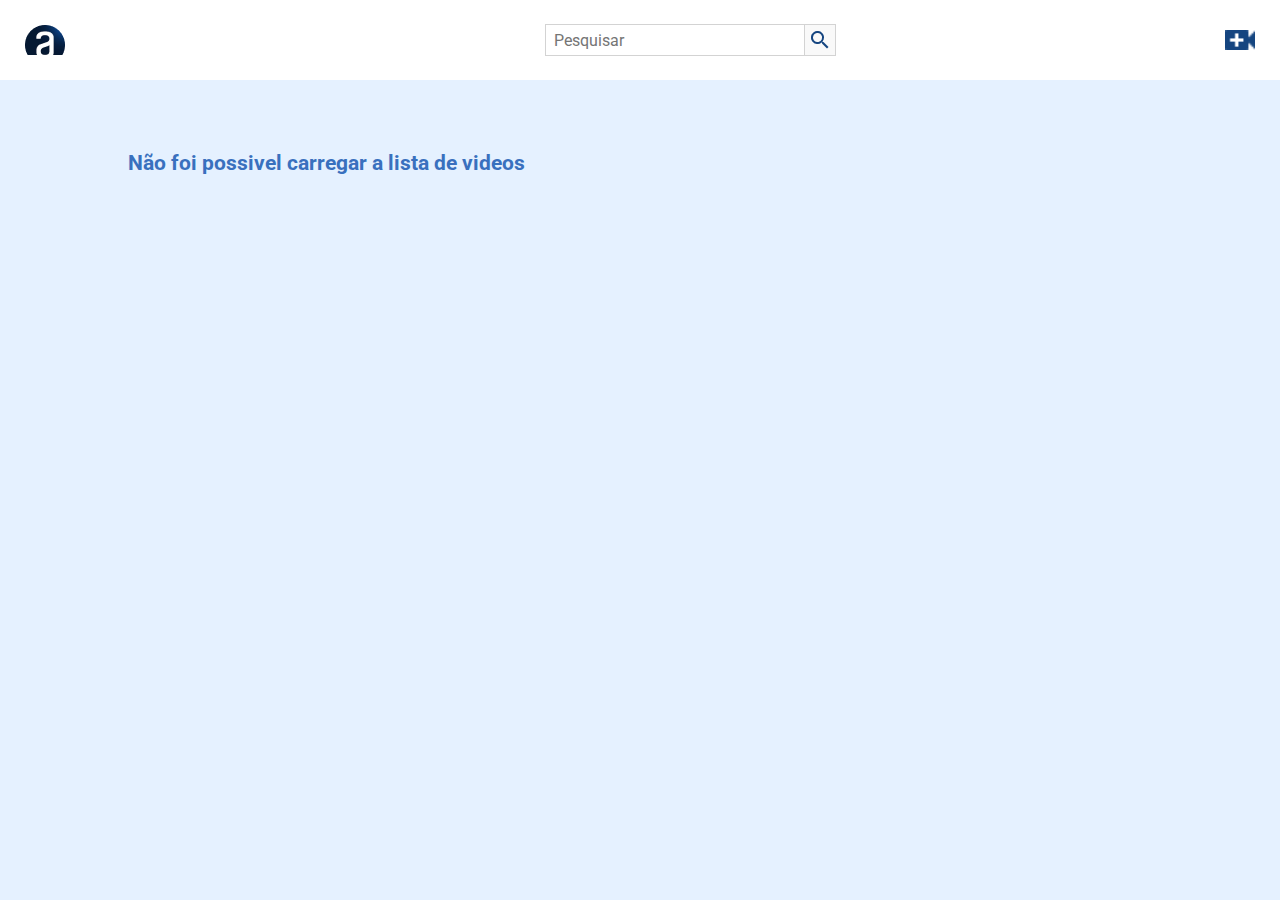
<file: index.html>
<!DOCTYPE html>
<html lang="pt-br">

<head>
    <meta charset="UTF-8">
    <meta http-equiv="X-UA-Compatible" content="IE=edge">
    <meta name="viewport" content="width=device-width, initial-scale=1.0">
    <link href="https://fonts.googleapis.com/css2?family=Roboto:wght@400;700&display=swap" rel="stylesheet">
    <link rel="stylesheet" href="css/reset.css">
    <link rel="stylesheet" href="css/estilos.css">
    <link rel="stylesheet" href="css/flexbox.css">
    <title>AluraPlay</title>
    <link rel="shortcut icon" href="img/favicon.ico" type="image/x-icon">
</head>

<body>

<header>

    <nav class="cabecalho">
        <a class="logo" href="./index.html"></a>

        <div class="cabecalho__pesquisar">

            <input type="search" placeholder="Pesquisar" id="pesquisar" class="pesquisar__input" data-pesquisa>
            <button class="pesquisar__botao" data-botao-pesquisa>

        </div>

        <div class="cabecalho__icones">
            <a href="./pages/enviar-video.html" class="cabecalho__videos"></a>
        </div>
    </nav>

</header>
    <ul class="videos__container" alt="videos alura" data-lista></ul>

<script src="app/listaVideos.js" type="module"></script>


</body>

</html>
</file>
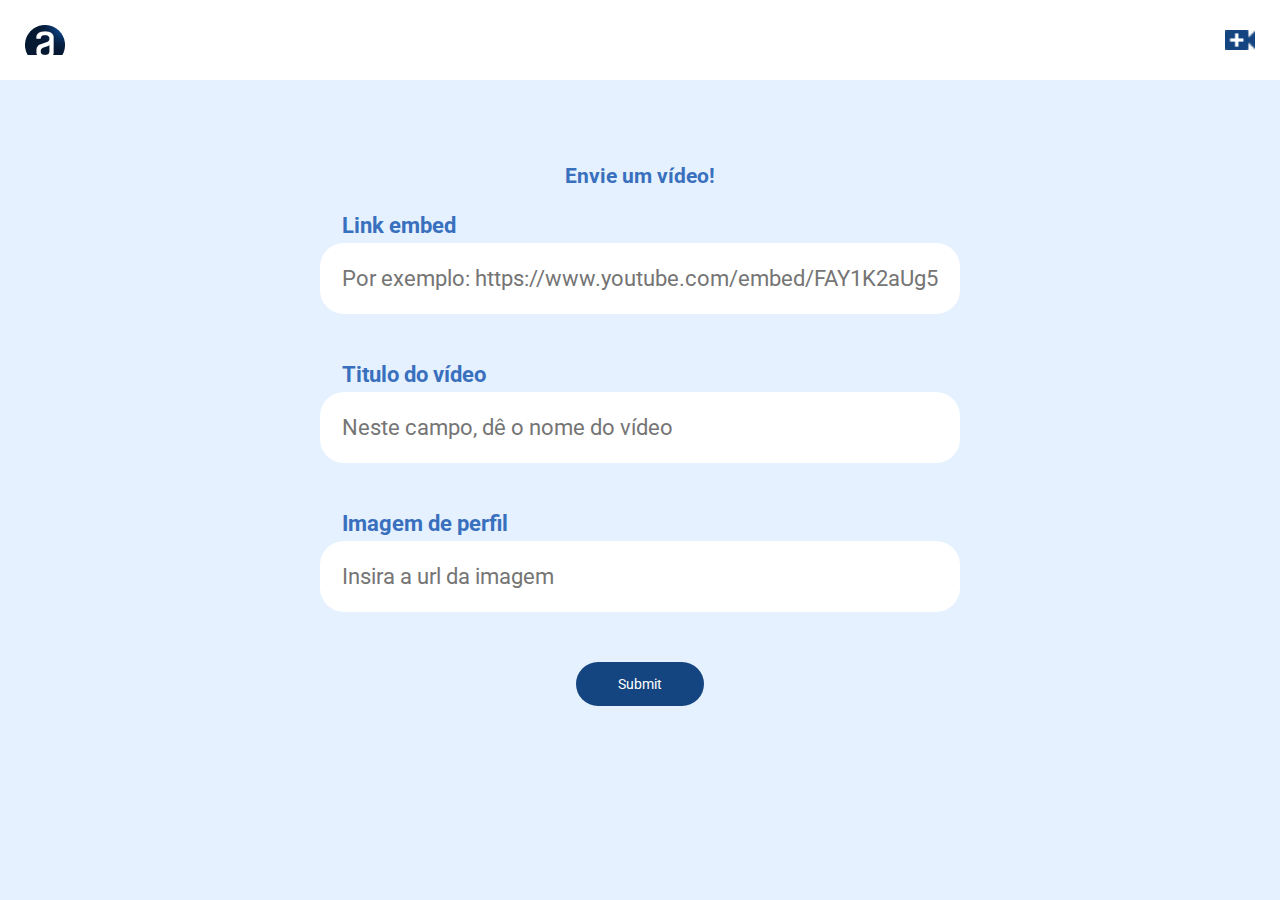
<file: pages/enviar-video.html>
<!DOCTYPE html>
<html lang="pt-br">

<head>
    <meta charset="UTF-8">
    <meta http-equiv="X-UA-Compatible" content="IE=edge">
    <meta name="viewport" content="width=device-width, initial-scale=1.0">
    <link href="https://fonts.googleapis.com/css2?family=Roboto:wght@400;700&display=swap" rel="stylesheet">
    <link rel="stylesheet" href="../css/reset.css">
    <link rel="stylesheet" href="../css/estilos.css">
    <link rel="stylesheet" href="../css/estilos-form.css">
    <link rel="stylesheet" href="../css/flexbox.css">
    <title>AluraPlay</title>
    <link rel="shortcut icon" href="./img/favicon.ico" type="image/x-icon">
</head>

<body>

    <!-- Cabecalho -->
    <header>

        <nav class="cabecalho">
            <a class="logo" href="../index.html"></a>

            <div class="cabecalho__icones">
                <a href="./enviar-video.html" class="cabecalho__videos"></a>
            </div>
        </nav>

    </header>

    <main class="container">

        <form class="container__formulario" data-form>
            <h2 class="formulario__titulo">Envie um vídeo!</h2>
                <div class="formulario__campo">
                    <label class="campo__etiqueta" for="url">Link embed</label>
                    <input name="url" class="campo__escrita" required
                        placeholder="Por exemplo: https://www.youtube.com/embed/FAY1K2aUg5g" id='url' data-url />
                </div>


                <div class="formulario__campo">
                    <label class="campo__etiqueta" for="titulo">Titulo do vídeo</label>
                    <input name="titulo" class="campo__escrita" required placeholder="Neste campo, dê o nome do vídeo"
                        id='titulo' data-titulo/>
                </div>

                <div class="formulario__campo">
                    <label class="campo__etiqueta" for="imagem">Imagem de perfil</label>
                    <input name="imagem" class="campo__escrita" required placeholder="Insira a url da imagem"
                        id='imagem' data-imagem/>
                </div>

                <input class="formulario__botao" type="submit" />
        </form>

    </main>
<script src="../app/criarVideo.js" type="module"></script>


</body>

</html>
</file>
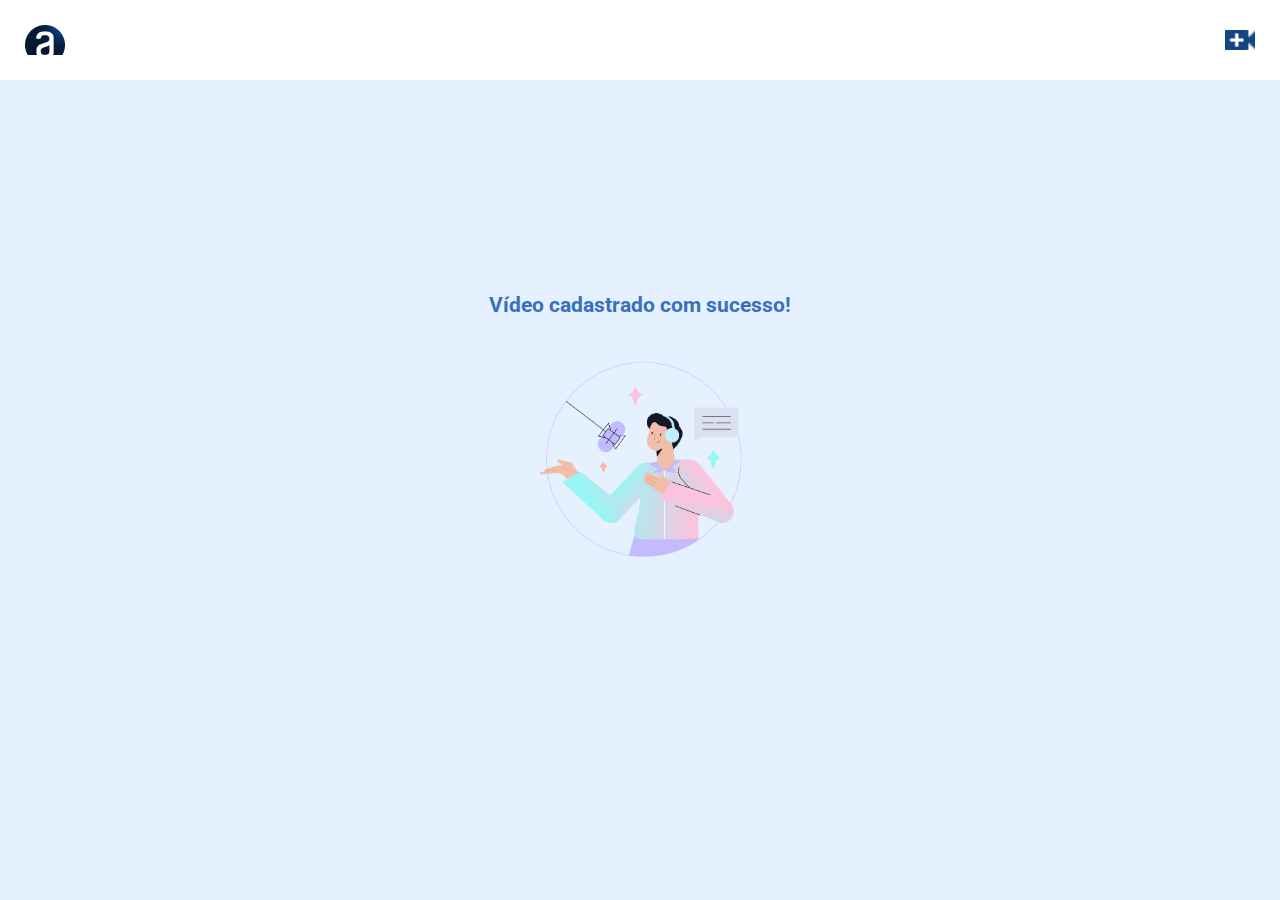
<file: pages/envio-concluido.html>
<!DOCTYPE html>
<html lang="pt-br">

<head>
    <meta charset="UTF-8">
    <meta http-equiv="X-UA-Compatible" content="IE=edge">
    <meta name="viewport" content="width=device-width, initial-scale=1.0">
    <link href="https://fonts.googleapis.com/css2?family=Roboto:wght@400;700&display=swap" rel="stylesheet">
    <link rel="stylesheet" href="../css/reset.css">
    <link rel="stylesheet" href="../css/estilos.css">
    <link rel="stylesheet" href="../css/estilos-form.css">
    <link rel="stylesheet" href="../css/flexbox.css">
    <title>AluraPlay</title>
    <link rel="shortcut icon" href="./img/favicon.ico" type="image/x-icon">
</head>

<body>

    <!-- Cabecalho -->
    <header>

        <nav class="cabecalho">
            <a class="logo" href="../index.html"></a>

            <div class="cabecalho__icones">
                <a href="enviar-video.html" class="cabecalho__videos"></a>
            </div>
        </nav>

    </header>

    <main class="mensagem">
        <div>
            <h3 class="mensagem__titulo">Vídeo cadastrado com sucesso!</h3>
            <img src="../img/upload.png" class="mensagem__imagem">
        </div>
    </main>


</body>

</html>
</file>
<file: css/estilos.css>
*,
*::before,
*::after {
    --azul-escuro: #154580;
    --azul-medio: #3970BE;
    --azul-claro: #E5F1FF;
    --cinza-texto: #444444;
    --cinza-claro: #ECECEC;
    box-sizing: border-box;
}

body {
    font-family: Roboto, Arial, Helvetica, sans-serif;
    background-color: var(--azul-claro);
    position: relative;
    width: 100%;
    height: 100vh;
    overflow: auto;
    font-size: 14px;
    color: white;
    box-sizing: border-box;
    text-align: center;
}

/* ESTILOS DO HEADER */

.cabecalho {
    background-color: white;
    position: fixed;
    top: 0;
    height: 80px;
    width: 100%;
    padding: 0 25px;
    z-index: 2;
}

.logo {
    background-image: url(/img/logo.png);
    background-repeat: no-repeat;
    padding: 15px 65px;
    cursor: pointer;
}


.cabecalho__videos {
    background-image: url(/img/cabecalho/video_call.png);
    background-size: contain;
    background-repeat: no-repeat;
    background-position: center;
    padding: 15px;
}

/* ESTILOS DA SEÇÃO VÍDEOS */

.videos__container {
    color: black;
}

.mensagem {
    display: grid;
    align-items: center;
    justify-content: center;
    height: 100vh;
}

.mensagem__imagem {
    width: 30%;
}

.mensagem__titulo {
    color: var(--azul-medio);
    font-weight: bold;
    font-size: 21px;
}

.pesquisar__input {
    width: 260px;
    height: 32px;
    border: 1px solid rgb(211, 211, 211);
    font-size: 16px;
    padding: 3px 8px;
    border: 1px solid rgb(211, 211, 211);
    color: var(--azul-escuro);
}

.pesquisar__botao {
    background-image: url(/img/cabecalho/search.png);
    background-repeat: no-repeat;
    background-position: center;
    border: 1px solid rgb(211, 211, 211);
    background-color: #F9F9F9;
    border-left: none;
    padding: 15px 15px;
    cursor: pointer;
}

.cabecalho__pesquisar {
    display: flex;
    justify-content: center;
}

@media(min-width: 834px) {

    body {
        height: 100vh;
    }

}
</file>
<file: css/flexbox.css>
/* Aula 1 */
.cabecalho {
    display: flex;
    justify-content: space-between;
    align-items: center;
}






/* SEÇÃO VÍDEOS */

.videos__container {
    display: flex;
    flex-wrap: wrap;
    gap: 10px;
    z-index: 1;
    padding: 153px 20px 10px 20px;
}

.videos__item {
    flex-grow: 1;
    height: 303px;
    width: 300px;
}

/* grid vídeos */

.descricao-video {
    margin-top: 1rem;
    display: grid;
    text-align: start;
    column-gap: 1rem;
    row-gap: 10px;
    grid-template-columns: auto 1fr;
}

.descricao-video img {
    grid-area: 1 / 1 / 3 / 2;
}

.descricao-video h3 {
    grid-area: 1 / 2 / 2 / 3;
    font-weight: 700;
    color: #444444;
}

.descricao-video p {
    grid-area: 2 / 2 / 3 / 3;
    font-size: 14px;
    color: #444444;
}

.descricao-video img {
    width: 2em;
    height: 2em;
    border-radius: 100%;
}

@media(min-width: 834px) {

    .videos__container {
        padding-left: 10%;
        padding-right: 10%;
    }
}

@media(min-width: 1440px) {
    .videos__item {
        width: 288px;
    }
}
</file>
<file: css/estilos-form.css>
.container {
    display: grid;
    align-items: center;
    justify-content: center;
    height: 100vh;
}

.container__formulario {
    margin: 3em 0;
    display: flex;
    flex-direction: column;
    align-items: center;
    justify-content: center;
    text-align: initial;
}

.formulario__campo {
    margin: 1em;
    font-size: 1.6em;
}

.formulario__titulo {
    color: var(--azul-medio);
    font-weight: bold;
    font-size: 21px;
}

.campo__escrita {
    width: 50vw;
    border-radius: 24px;
    display: block;
    color: black;
    padding: 1em
}

.campo__etiqueta {
    line-height: 1.5;
    padding: 0 0 .1em 1em;
    font-weight: 700;
    color: var(--azul-medio);
}

.formulario__botao {
    padding: 1em 3em;
    margin: 2em 0;
    border-radius: 24px;
    background-color: var(--azul-escuro);
}
</file>
